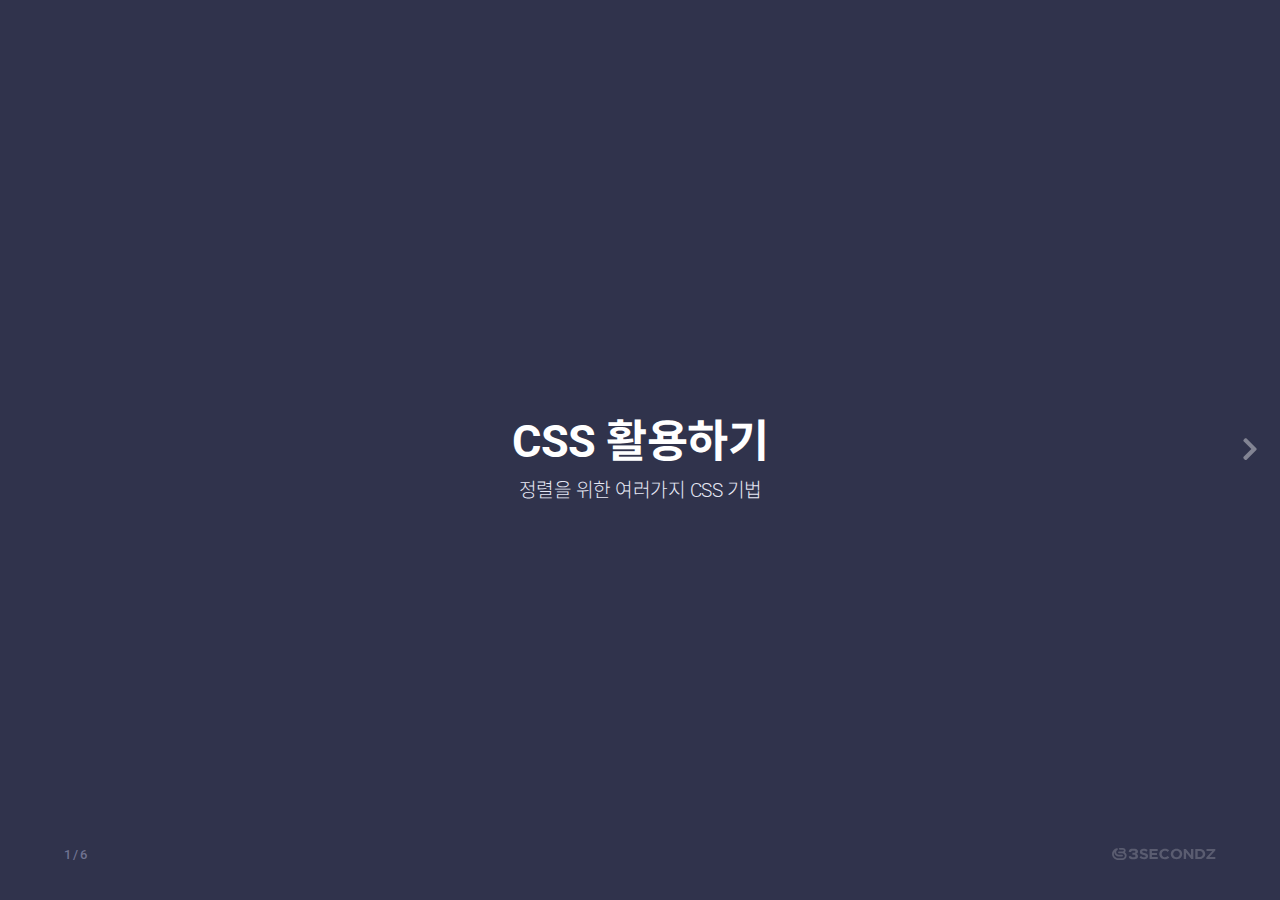
<file: index.html>
<!DOCTYPE html>
<html lang="en">
<head>
  <meta charset="UTF-8">
  <meta http-equiv="X-UA-Compatible" content="IE=edge">
  <meta name="viewport" content="width=device-width, initial-scale=1.0">
  <title>Document</title>
  <script>
    location.href='./css_layout/index.html';
  </script>
</head>
<body>
  
</body>
</html>
</file>
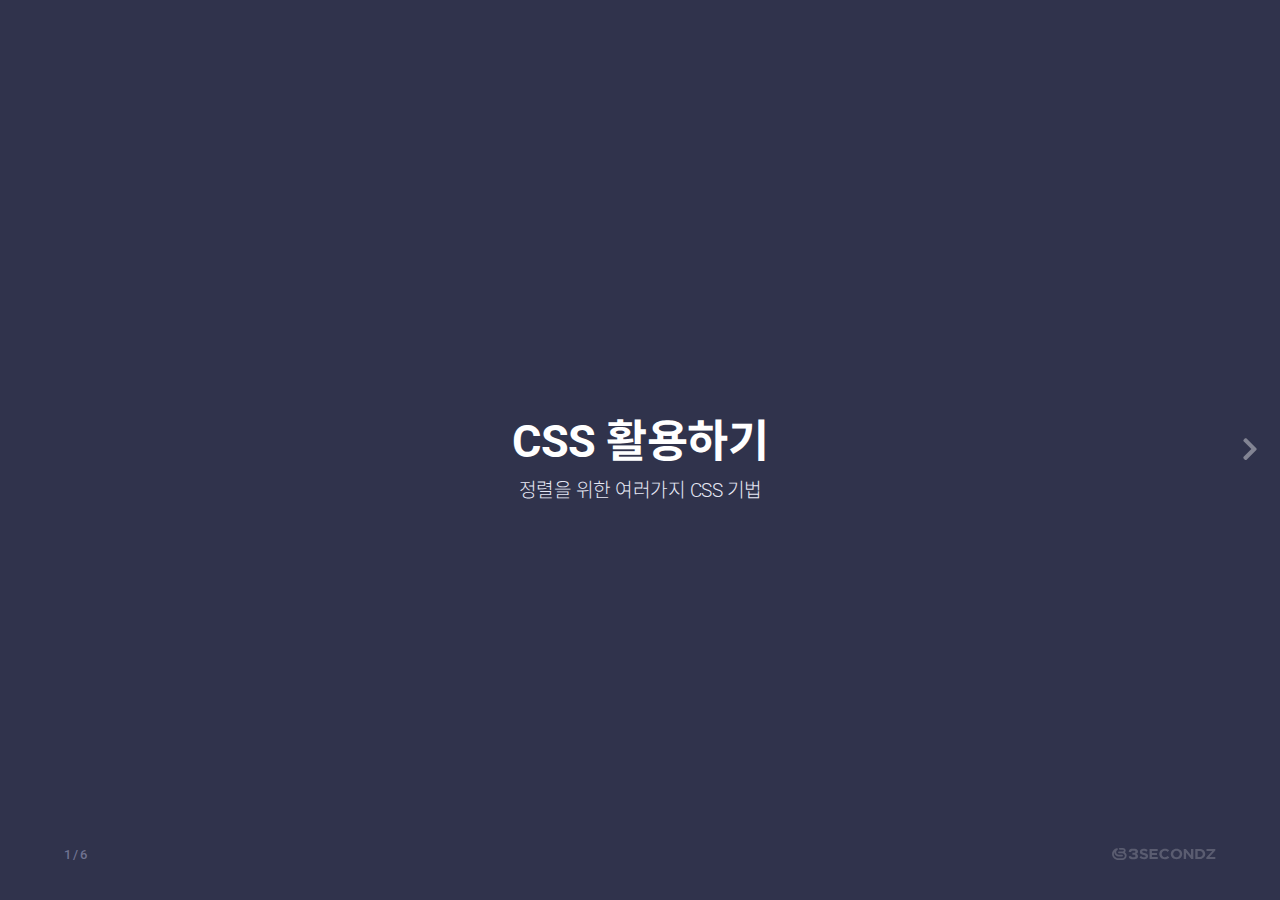
<file: css_layout/index.html>
<!DOCTYPE html>
<html lang="ko">
<head>
  <meta name="viewport" content="width=device-width, initial-scale=1, maximum-scale=1.0, minimum-scale=1.0, user-scalable=no, shrink-to-fit=no">
  <meta http-equiv="X-UA-Compatible" content="IE=edge">
  <meta name="format-detection" content="telephone=no">
  <meta charset="utf-8">
  <!-- 검색으로 표시되지 않도록 하는 장치 -->
  <meta name="robots" content="noindex, nofollow">
  <meta name="Googlebot" content="noindex, nofollow">
  <meta name="Naverbot" content="noindex, nofollow">
  <meta name="Daumoa" content="noindex, nofollow">
  <!-- 이 아래로는 캐시 저장 방지 -->
  <meta http-equiv="Expires" content="-1">
  <meta http-equiv="Pragma" content="no-cache">
  <meta http-equiv="Cache-Control" content="No-Cache">

  <title>CSS 레이아웃 배치</title>

  <link rel="stylesheet" href="./css/all.min.css">
  <link rel="preconnect" href="https://fonts.googleapis.com">
  <link rel="preconnect" href="https://fonts.gstatic.com" crossorigin>
  <link href="https://fonts.googleapis.com/css2?family=Roboto:wght@100;300;400;500;700&display=swap" rel="stylesheet">
  <link rel="stylesheet" href="./css/notosans_compressed.css">
  <link rel="stylesheet" href="./css/reset.css">
  <link rel="stylesheet" href="./css/layout-presentation.min.css">

  <script src="./js/jquery-3.6.0.min.js"></script>
  <script src="./js/crossbrowsing.js"></script>
  <script src="./js/prefixfree.min.js"></script>
</head>
<body>
  <div class="page-container" page-no="0">
    <header id="header" class="page-header">
      <div class="split-side header-left">
        <h2>CSS 레이아웃의 배치</h2>
      </div>
      <div class="split-side header-right">
        <button class="view-example-btn">
          <span><i class="fas fa-th"></i></span>
        </button>
      </div>
    </header>
    <main id="contents" class="page-contents">
      <section class="mc" page-no="" example="no">
        <div class="slide-wrap">
          <div class="slide-intro">
            <h1>CSS 활용하기</h1>
            <p>정렬을 위한 여러가지 CSS 기법</p>
          </div>
        </div>
      </section>
      <section class="mc" page-no="" example="yes">
        <div class="slide-wrap">
          <header class="slide-title">
            <h3>박스 모델</h3>
          </header>
          <div class="slide-contents" desc-index="0">
            <ol class="desc-list index-list">
              <li desc-index="0">1. 박스 모델</li>
              <li desc-index="1">2. 디자인에서 영역 나누기</li>
              <li desc-index="2">3. 정렬영역 나누기 규칙</li>
            </ol>
            <div class="desc-contents">
              <ul class="desc-list description-list" desc-index="0">
                <li>마크업 구성요소들은 박스 형태로 정의</li>
                <li>각 요소들의 박스형태를 어떻게 배치하느냐?</li>
                <li>박스는 좌에서 우로, 위에서 아래로 정렬</li>
                <li>박스는 margin영역, padding영역, border영역, contents영역으로 구성</li>
                <li>박스의 크기에 대한 기준을 "contents 영역"으로 할 것인지, "border 영역"으로 할 것인지에 따라 css 구성법이 달라짐</li>
                <li>브라우저 기본값은 "contents 영역"이지만, 보통은 "border 영역"을 기준으로 변경하여 작업을 진행함</li>
              </ul>
              <ul class="desc-list description-list" desc-index="1">
                <li class="desc-img">
                  <figure>
                    <img src="./img/box-img.png" alt="">
                  </figure>
                </li>
              </ul>
              <ul class="desc-list description-list" desc-index="2">
                <li>위아래 박스가 그리드를 침범하지 않는 선에서 좌우 정렬이 가능한 경우, 하나의 row로 묶어서 정렬</li>
                <li>좌우 박스가 그리드를 침범하지 않는 선에서 위아래 정렬이 가능한 경우, 하나의 column으로 묶어서 정렬</li>
                <li>복합적인 경우, 가장 적게 묶이는 방향으로 영역 나누기 지정</li>
              </ul>
            </div>
          </div>
        </div>
        <div class="slide-example">
          <div class="option-panel">
            <dl class="option-items" data-option="boxSizing">
              <dt class="option-name">box-sizing:</dt>
              <dd class="option-select-list">
                <label for="option_borderBox" class="option-label">
                  <input id="option_borderBox" class="option-check" name="option_boxSizing" data-target="example-box" data-key="box-sizing" value="border-box" type="radio" checked>
                  <span>border-box</span>
                </label>
                <label for="option_contentBox" class="option-label">
                  <input id="option_contentBox" class="option-check" name="option_boxSizing" data-target="example-box" data-key="box-sizing" value="content-box" type="radio">
                  <span>content-box</span>
                </label>
              </dd>
            </dl>
          </div>
          <div class="example-view">
            <div class="example-container" data-option="boxSizing">
              <div class="example-box box-sizing-box">
                <span>box</span>
              </div>
            </div>
          </div>
          <div class="example-desc">
            <ul>
              <li>Box Width: <span id="boxSizing_width">300</span></li>
              <li>Box Height: <span id="boxSizing_height">150</span></li>
            </ul>
            <ul class="color-desc">
              <li class="margin">margin</li>
              <li class="padding">padding</li>
              <li class="border">border</li>
              <li class="contents-area">contents area</li>
            </ul>
          </div>
        </div>
      </section>
      <section class="mc" page-no="" example="no">
        <div class="slide-wrap">
          <header class="slide-title">
            <h3>요소 선택하기</h3>
          </header>
          <div class="slide-contents" desc-index="0">
            <ol class="desc-list index-list">
              <li desc-index="0">1. 셀렉터</li>
              <li desc-index="1">2. 우선순위</li>
              <li desc-index="2">3. 가상 셀렉터</li>
            </ol>
            <div class="desc-contents">
              <ul class="desc-list description-list" desc-index="0">
                <li>셀렉터</li>
                <ul class="inner-list">
                  <li>CSS 적용을 위한 대상 지정</li>
                  <li>tag, id, class, *, 가상 셀렉터, 태그속성, 선택자 조합 등</li>
                  <li>각 셀렉터들을 조합하여 우선순위 등을 조정할 수 있음</li>
                </ul>
              </ul>
              <ul class="desc-list description-list" desc-index="1">
                <li>기본 우선순위</li>
                <ol class="inner-list order-list">
                  <li>!important</li>
                  <li>인라인 스타일 (html 구조 내 태그에 직접 style 속성으로 부여한 css)</li>
                  <li>id (#selector)</li>
                  <li>class (.selector)</li>
                  <li>tag (div)</li>
                  <li>*</li>
                </ol>
              </ul>
              <ul class="desc-list description-list" desc-index="2">
                <li>가상 셀렉터는 가상 클래스(인터랙션, 구조 등)와 가상 엘리먼트로 나뉨</li>
                <li>가상 셀렉터 (자주 사용하는 것만 나열)</li>
                <ul class="inner-list">
                  <li>가상 클래스(인터랙션) - <span class="example-hover">:hover</span>, <span class="example-active">:active</span>, <span class="example-focus" tabindex="-1">:focus</span>, <span class="example-checked">:checked</span>, <span class="example-selection">:selection</span></li>
                  <li>가상 클래스(구조) - nth-child(n), :first-child, :last-child</li>
                  <li>가상 엘리먼트 - :before, :after</li>
                </ul>
              </ul>
            </div>
          </div>
        </div>
      </section>
      <section class="mc" page-no="" example="yes">
        <div class="slide-wrap">
          <header class="slide-title">
            <h3>display</h3>
          </header>
          <div class="slide-contents" desc-index="0">
            <ol class="desc-list index-list">
              <li desc-index="0">1. display 개요</li>
              <li desc-index="1">2. block</li>
              <li desc-index="2">3. inline</li>
              <li desc-index="3">4. inline-block</li>
            </ol>
            <div class="desc-contents">
              <ul class="desc-list description-list" desc-index="0">
                <li>마크업의 구성요소는 display 속성을 통해 배치되는 특성을 지정할 수 있음</li>
                <li>display의 대표적인 속성</li>
                <ul class="inner-list">
                  <li>block / inline / flex / grid / table / none</li>
                </ul>
              </ul>
              <ul class="desc-list description-list" desc-index="1">
                <li>영역, 제목, 문단, 목록 등 컨텐츠를 묶는 요소 등에 기본 값으로 지정되어있음</li>
                <li>부모 요소의 영역 시작부터 끝까지 차지하는 특성을 지님</li>
                <li>상하 배치에 활용</li>
                <li>width, height 적용 O</li>
                <li>margin, padding 적용 O</li>
              </ul>
              <ul class="desc-list description-list" desc-index="2">
                <li>텍스트, 이미지, 링크 등 컨텐츠 구성 요소 등에 기본 값으로 지정되어있음</li>
                <li>요소 하나하나가 글자처럼 취급되는 특성을 지님</li>
                <li>좌우 배치에 활용</li>
                <li>width, height 적용 X</li>
                <li>margin, padding 부분 적용 (좌우 방향에 대해서만 적용됨)</li>
                <li>글자 정렬을 위한 CSS 속성 적용 O (수평, 수직 정렬 등)</li>
                <li>부모 영역에 나열될 때, 영역보다 많은 것이 나열되는 경우 줄바꿈처럼 적용됨</li>
                <li>인라인 요소 간의 고유한 간격이 적용됨</li>
              </ul>
              <ul class="desc-list description-list" desc-index="3">
                <li>inline의 특성 기반에, block의 특성이 가미된 형태</li>
                <li>block 특성에서 다음이 적용됨</li>
                <ul class="inner-list">
                  <li>width, height 지정 가능</li>
                  <li>margin, padding의 상하 지정까지 모두 가능</li>
                </ul>
              </ul>
            </div>
          </div>
        </div>
        <div class="slide-example">
          <div class="option-panel">
            <dl class="option-items" data-option="display">
              <dt class="option-name">display:</dt>
              <dd class="option-select-list">
                <label for="option_block" class="option-label">
                  <input id="option_block" class="option-check" name="option_display" data-target="example-box" data-key="display" value="block"  type="radio" checked>
                  <span>block</span>
                </label>
                <label for="option_inline" class="option-label">
                  <input id="option_inline" class="option-check" name="option_display" data-target="example-box" data-key="display" value="inline" type="radio">
                  <span>inline</span>
                </label>
                <label for="option_inlineblock" class="option-label">
                  <input id="option_inlineblock" class="option-check" name="option_display" data-target="example-box" data-key="display" value="inline-block" type="radio">
                  <span>inline-block</span>
                </label>
              </dd>
            </dl>
            <dl class="option-items inline-items" data-option="width">
              <dt class="option-name">width:</dt>
              <dd class="option-select-list">
                <label for="option_displayWidth" class="option-label">
                  <input id="option_displayWidth" class="option-input" name="option_width" data-target="example-box" data-key="width" value="auto" type="text">
                </label>
              </dd>
            </dl>
            <dl class="option-items inline-items" data-option="height">
              <dt class="option-name">height:</dt>
              <dd class="option-select-list">
                <label for="option_displayHeight" class="option-label">
                  <input id="option_displayHeight" class="option-input" name="option_height" data-target="example-box" data-key="height" value="auto" type="text">
                </label>
              </dd>
            </dl>
            <dl class="option-items inline-items" data-option="margin">
              <dt class="option-name">margin:</dt>
              <dd class="option-select-list">
                <label for="option_displayMargin" class="option-label">
                  <input id="option_displayMargin" class="option-input" name="option_margin" data-target="example-box" data-key="margin" value="0" type="text">
                </label>
              </dd>
            </dl>
            <dl class="option-items inline-items" data-option="padding">
              <dt class="option-name">padding:</dt>
              <dd class="option-select-list">
                <label for="option_displayPadding" class="option-label">
                  <input id="option_displayPadding" class="option-input" name="option_padding" data-target="example-box" data-key="padding" value="0" type="text">
                </label>
              </dd>
            </dl>
            <dl class="option-items inline-items" data-option="lineHeight">
              <dt class="option-name">line-height:</dt>
              <dd class="option-select-list">
                <label for="option_displayLineHeight" class="option-label">
                  <input id="option_displayLineHeight" class="option-input" name="option_lineHeight" data-target="example-container" data-key="line-height" value="16px" type="text">
                </label>
              </dd>
            </dl>
            <dl class="option-items" data-option="textAlign">
              <dt class="option-name">text-align:</dt>
              <dd class="option-select-list">
                <label for="option_textAlignLeft" class="option-label">
                  <input id="option_textAlignLeft" class="option-check" name="option_textAlign" data-target="example-container" data-key="text-align" value="left"  type="radio" checked>
                  <span>left</span>
                </label>
                <label for="option_textAlignCenter" class="option-label">
                  <input id="option_textAlignCenter" class="option-check" name="option_textAlign" data-target="example-container" data-key="text-align" value="center"  type="radio">
                  <span>center</span>
                </label>
                <label for="option_textAlignRight" class="option-label">
                  <input id="option_textAlignRight" class="option-check" name="option_textAlign" data-target="example-container" data-key="text-align" value="right"  type="radio">
                  <span>right</span>
                </label>
              </dd>
            </dl>
          </div>
          <div class="example-view">
            <div class="example-container" data-option="display">
              <div class="example-box display-box">1</div>
              <div class="example-box display-box">2</div>
              <div class="example-box display-box">3</div>
              <div class="example-box display-box">4</div>
              <div class="example-box display-box">5</div>
            </div>
          </div>
        </div>
      </section>
      <section class="mc" page-no="" example="yes">
        <div class="slide-wrap">
          <header class="slide-title">
            <h3>flexbox</h3>
          </header>
          <div class="slide-contents" desc-index="0">
            <ol class="desc-list index-list">
              <li desc-index="0">1. flexbox</li>
              <li desc-index="1">2. flexbox의 기본 규칙</li>
              <li desc-index="2">3. 기본으로 설정된 속성</li>
              <li desc-index="3">4. flexbox conatiner의 속성들</li>
              <li desc-index="3">4. flexbox item의 속성들</li>
            </ol>
            <div class="desc-contents">
              <ul class="desc-list description-list" desc-index="0">
                <li>레이아웃을 더욱 효과적으로 배치하기 위해 고안된 새로운 CSS 레이아웃 모듈</li>
                <li>좌우 정렬, 가운데 정렬, 너비의 비율 분할 등의 레이아웃 구성을, 기존의 복잡한 방식보다 간단하게 구현할 수 있음</li>
                <ul class="inner-list">
                  <li>좌우 정렬을 위해, 기존에는 inline-block, float 등을 활용</li>
                  <li>상하 정렬을 위해, line-height, vertical-align 등을 활용</li>
                  <li>가운데 정렬을 위해, text-align, position, transform:translate, table-cell 등을 활용</li>
                </ul>
              </ul>
              <ul class="desc-list description-list" desc-index="1">
                <li class="desc-img">
                  <figure>
                    <img src="./img/flex-axis-img.png" alt="">
                  </figure>
                </li>
                <li>flexbox는 "플렉스 컨테이너"와 "플렉스 아이템"으로 구성</li>
                <li>flexbox는 "기준축"과 "교차축"에 대한 정렬이 가능</li>
                <li>설정된 정렬 기준축에 따라 선언 속성을 다르게 함</li>
              </ul>
              <ul class="desc-list description-list" desc-index="2">
                <li>display:flex;로 선언하는 경우, 기본값은 다음과 같다.</li>
                <li>정렬 기준축 : 좌우 정렬</li>
                <ul class="inner-list">
                  <li>flex-direction: row;</li>
                </ul>
                <li>기준축 정렬 : 시작점(좌측상단)에서 시작</li>
                <ul class="inner-list">
                  <li>justify-content: flex-start;</li>
                </ul>
                <li>교차축 정렬 : 영역 채우기</li>
                <ul class="inner-list">
                  <li>align-items: stretch;</li>
                </ul>
              </ul>
              <ul class="desc-list description-list" desc-index="3">
                <li>flex-direction(정렬 기준축)</li>
                <ul class="inner-list">
                  <li>row, column, row-reverse, column-reverse</li>
                </ul>
                <li>justify-content(기준축 정렬)</li>
                <ul class="inner-list">
                  <li>flex-start, center, flex-end, space-around, space-between, space-evenly</li>
                </ul>
                <li>align-items(교차축 정렬)</li>
                <ul class="inner-list">
                  <li>stretch, flex-start, center, flex-end, baseline</li>
                </ul>
                <li>flex-wrap(줄바꿈 처리)</li>
                <ul class="inner-list">
                  <li>nowrap, wrap, wrap-reverse</li>
                </ul>
              </ul>
              <ul class="desc-list description-list" desc-index="4">
                <li>공사중...</li>
              </ul>
            </div>
          </div>
        </div>
        <div class="slide-example">
          <div class="option-panel">
            <dl class="option-items inline-items" data-option="flex">
              <dt class="option-name">display:</dt>
              <dd class="option-select-list">
                <label for="option_flex" class="option-label">
                  <input id="option_flex" class="option-check" name="option_flex" data-target="example-container" data-key="display" value="flex"  type="radio" checked>
                  <span>flex</span>
                </label>
                <label for="option_inlineFlex" class="option-label">
                  <input id="option_inlineFlex" class="option-check" name="option_flex" data-target="example-container" data-key="display" value="inline-flex" type="radio">
                  <span>inline-flex</span>
                </label>
              </dd>
            </dl>
            <dl class="option-items inline-items ml" data-option="flexDirection">
              <dt class="option-name">flex-direction:</dt>
              <dd class="option-select-list">
                <label for="option_flexDirectionRow" class="option-label">
                  <input id="option_flexDirectionRow" class="option-check" name="option_flexDirection" data-target="example-container" data-key="flex-direction" value="row"  type="radio" checked>
                  <span>row</span>
                </label>
                <label for="option_flexDirectionCol" class="option-label">
                  <input id="option_flexDirectionCol" class="option-check" name="option_flexDirection" data-target="example-container" data-key="flex-direction" value="column"  type="radio">
                  <span>column</span>
                </label>
                <label for="option_flexDirectionRowRev" class="option-label">
                  <input id="option_flexDirectionRowRev" class="option-check" name="option_flexDirection" data-target="example-container" data-key="flex-direction" value="row-reverse"  type="radio">
                  <span>row-reverse</span>
                </label>
                <label for="option_flexDirectionColRev" class="option-label">
                  <input id="option_flexDirectionColRev" class="option-check" name="option_flexDirection" data-target="example-container" data-key="flex-direction" value="column-reverse"  type="radio">
                  <span>column-reverse</span>
                </label>
              </dd>
            </dl>
            <!-- <dl class="option-items inline-items ml" data-option="flexWrap">
              <dt class="option-name">flex-wrap:</dt>
              <dd class="option-select-list">
                <label for="option_flexWrap" class="option-label">
                  <input id="option_flexWrap" class="option-check" name="option_flexWrap" data-key="flex-wrap" value="nowrap" data-target="example-container" type="radio" checked>
                  <span>nowrap</span>
                </label>
                <label for="option_flexWrap" class="option-label">
                  <input id="option_flexWrap" class="option-check" name="option_flexWrap" data-key="flex-wrap" value="wrap" data-target="example-container" type="radio">
                  <span>wrap</span>
                </label>
                <label for="option_flexWrapReverse" class="option-label">
                  <input id="option_flexWrapReverse" class="option-check" name="option_flexWrap" data-key="flex-wrap" value="wrap-reverse" data-target="example-container" type="radio">
                  <span>wrap-reverse</span>
                </label>
              </dd> -->
            </dl>
            <dl class="option-items" data-option="justifyContent">
              <dt class="option-name">justify-content:</dt>
              <dd class="option-select-list">
                <label for="option_justifyContentStart" class="option-label">
                  <input id="option_justifyContentStart" class="option-check" name="option_justifyContent" data-target="example-container" data-key="justify-content" value="flex-start"  type="radio" checked>
                  <span>flex-start</span>
                </label>
                <label for="option_justifyContentCenter" class="option-label">
                  <input id="option_justifyContentCenter" class="option-check" name="option_justifyContent" data-target="example-container" data-key="justify-content" value="center"  type="radio">
                  <span>center</span>
                </label>
                <label for="option_justifyContentEnd" class="option-label">
                  <input id="option_justifyContentEnd" class="option-check" name="option_justifyContent" data-target="example-container" data-key="justify-content" value="flex-end"  type="radio">
                  <span>flex-end</span>
                </label>
                <label for="option_justifyContentSP" class="option-label">
                  <input id="option_justifyContentSP" class="option-check" name="option_justifyContent" data-target="example-container" data-key="justify-content" value="space-between"  type="radio">
                  <span>space-between</span>
                </label>
                <label for="option_justifyContentSA" class="option-label">
                  <input id="option_justifyContentSA" class="option-check" name="option_justifyContent" data-target="example-container" data-key="justify-content" value="space-around"  type="radio">
                  <span>space-around</span>
                </label>
                <label for="option_justifyContentSE" class="option-label">
                  <input id="option_justifyContentSE" class="option-check" name="option_justifyContent" data-target="example-container" data-key="justify-content" value="space-evenly"  type="radio">
                  <span>space-evenly</span>
                </label>
              </dd>
            </dl>
            <dl class="option-items" data-option="alignItems">
              <dt class="option-name">align-items:</dt>
              <dd class="option-select-list">
                <label for="option_alignItemsStretch" class="option-label">
                  <input id="option_alignItemsStretch" class="option-check" name="option_alignItems" data-target="example-container" data-key="align-items" value="stretch"  type="radio" checked>
                  <span>stretch</span>
                </label>
                <label for="option_alignItemsStart" class="option-label">
                  <input id="option_alignItemsStart" class="option-check" name="option_alignItems" data-key="align-items" data-target="example-container" value="flex-start"  type="radio">
                  <span>flex-start</span>
                </label>
                <label for="option_alignItemsCenter" class="option-label">
                  <input id="option_alignItemsCenter" class="option-check" name="option_alignItems" data-target="example-container" data-key="align-items" value="center"  type="radio">
                  <span>center</span>
                </label>
                <label for="option_alignItemsEnd" class="option-label">
                  <input id="option_alignItemsEnd" class="option-check" name="option_alignItems" data-key="align-items" data-target="example-container" value="flex-end"  type="radio">
                  <span>flex-end</span>
                </label>
                <label for="option_alignItemsBaseline" class="option-label">
                  <input id="option_alignItemsBaseline" class="option-check" name="option_alignItems" data-target="example-container" data-key="align-items" value="baseline"  type="radio">
                  <span>baseline</span>
                </label>
              </dd>
            </dl>
          </div>
          <div class="example-view">
            <div class="example-container" data-option="flex">
              <div class="example-box flex-box">111111111111</div>
              <div class="example-box flex-box">222</div>
              <div class="example-box flex-box">3</div>
              <div class="example-box flex-box">444444</div>
              <div class="example-box flex-box">5</div>
            </div>
          </div>
        </div>
      </section>
      <section class="mc" page-no="" example="no">
        <div class="slide-wrap">
          <header class="slide-title">
            <h3>reset.css</h3>
          </header>
          <div class="slide-contents" desc-index="0">
            <ol class="desc-list index-list">
              <li desc-index="0">1. 왜 reset하는가?</li>
              <li desc-index="1">2. 초창기의 reset 작성</li>
              <li desc-index="2">3. reset의 표준화</li>
              <li desc-index="3">4. reset의 적용범위에 대한 고찰</li>
              <li desc-index="4">5. 레퍼런스</li>
            </ol>
            <div class="desc-contents">
              <ul class="desc-list description-list" desc-index="0">
                <li>웹 화면은 문서를 공유하기 위해 탄생</li>
                <li>한글, 워드와 같이 문서 서식이 필요했고, CSS가 없었던 시절에는 HTML 태그 고유의 기본 서식이 적용</li>
                <li>CSS 탄생 후에는, 기존의 태그 고유 서식이 각 태그의 기본 CSS 성분이 되고,  이를 User-Agent StyleSheet라고 함</li>
                <li>웹 표준성이 대두되기 전에는, 각 브라우저가 서로 다른 서식을 가짐 (특히 IE)</li>
                <li>어느 환경에서 접속해도, 의도한 사용자 경험을 제공하기 위해(웹 호환성, cross browsing), 각 브라우저의 기본 설정을 초기화 하는 것이 reset.css의 역할</li>
              </ul>
              <ul class="desc-list description-list" desc-index="1">
                <li>브라우저 기본서식을 초기화하는 것에 대한 고민</li>
                <li>하드리셋</li>
                <ul class="inner-list">
                  <li>* {margin:0; padding:0; box-sizing:border-box; ... }</li>
                  <li>일괄적인 reset이 가능하지만, * (Universal Selector)를 사용하는 경우 성능 이슈 발생</li>
                </ul>
                <li>에릭마이어 reset.css</li>
                <ul class="inner-list">
                  <li>reset.css 중 가장 오래되고 유명한 코드 (2011년이 가장 최신)</li>
                  <li>시간이 지나며 사용되지 않은 태그 다수 포함됨</li>
                  <li>reset을 위한 코드의 부피도 거대화되는 단점 발생</li>
                  <li><a href="https://meyerweb.com/eric/tools/css/reset/index.html" target="_blank">레퍼런스</a></li>
                </ul>
              </ul>
              <ul class="desc-list description-list" desc-index="2">
                <li>reset.css에 대한 표준화 시도</li>
                <ul class="inner-list">
                  <li>각 브라우저 고유 기본 css인 User-Agent StyleSheet에도 표준이 생겼으나, 여전히 브라우저 간 동일한 서식은 아니었음</li>
                  <li>normalize.css의 탄생</li>
                </ul>
                <li>Normalize.css</li>
                <ul class="inner-list">
                  <li>기존 에릭마이어 스타일의 reset은, 모든 태그를 comma로 연결한 거대한 덩어리의 코드 <a href="https://3secondz.com/" target="_blank">(예시)</a></li>
                  <li>기존의 모든 태그를 한번에 선언하는 것이 아닌, 각 태그 또는 밀접한 관련이 있는 태그끼리 묶어 reset css 코드를 작성</li>
                </ul>
                <li>Opinionated Normalize</li>
                <ul class="inner-list">
                  <li>normalize.css 기반 위에, 더 나은 default 스타일을 추가</li>
                </ul>
              </ul>
              <ul class="desc-list description-list" desc-index="3">
                <li>reset은 각 퍼블리셔마다 다르고, 기업마다 자사 홈페이지에 활용하는 것이 모두 다름</li>
                <li>최소한의 reset만 하는 경우도 있음</li>
                <ul class="inner-list">
                  <li>각 태그의 여백, 간격, 테두리 등 정도만 0으로 초기화</li>
                </ul>
                <li>개인적인 연구 - 카테고리화하여 컴팩트함을 유지하기 위한 방향으로 진행</li>
                <ul class="inner-list">
                  <li>동일한 태그끼리 묶어서 초기화</li>
                  <li>시멘틱 태그 초기화</li>
                  <li>가상 클래스에 대한 초기화</li>
                  <li>입력폼, 인터랙션 관련 태그 초기화</li>
                  <li>반응형에 대한 기본 세팅</li>
                </ul>
              </ul>
              <ul class="desc-list description-list" desc-index="4">
                <li><a href="https://velog.io/@teo/2022-CSS-Reset-%EB%8B%A4%EC%8B%9C-%EC%8D%A8%EB%B3%B4%EA%B8%B0" target="_blank">2022 CSS Reset 다시 써보기! - teo.log</a></li>
              </ul>
            </div>
          </div>
        </div>
      </section>
      <button class="slide-btn" slide-btn-type="prev">
        <span><i class="fas fa-chevron-left"></i></span>
      </button>
      <button class="slide-btn" slide-btn-type="next">
        <span><i class="fas fa-chevron-right"></i></span>
      </button>
    </main>
    <footer id="footer" class="page-footer">
        <div class="split-side footer-left">
            <div class="page-status">1 / 1</div>
        </div>
        <div class="split-side footer-right">
            <div class="logo"><img src="./img/3secondz_logo_new_white.svg" alt="3secondz"></div>
        </div>
    </footer>
  </div>
  
  <script defer src="./js/option.js"></script>
</body>
</html>
</file>
<file: css_layout/css/notosans_compressed.css>
@charset "UTF-8";

/*google-noto sans font - subset diet ver - 5ea*/

@font-face {
    font-family: 'Noto Sans KR';
    font-style: normal;
    font-weight: 100;
    src: local('Noto Sans Thin'), local('Noto Sans Thin'), local('Noto Sans Thin');
    src: url(../fonts/NotoSans-Thin.woff2) format('woff2'),
         url(../fonts/NotoSans-Thin.woff) format('woff');
}

@font-face {
    font-family: 'Noto Sans KR';
    font-style: normal;
    font-weight: 300;
    src: local('Noto Sans Light'), local('Noto Sans Light'), local('Noto Sans Light');
    src: url(../fonts/NotoSans-Light.woff2) format('woff2'),
         url(../fonts/NotoSans-Light.woff) format('woff');
}

@font-face {
    font-family: 'Noto Sans KR';
    font-style: normal;
    font-weight: 400;
    src: local('Noto Sans Regular'), local('Noto Sans Regular'), local('Noto Sans Regular');
    src: url(../fonts/NotoSans-Regular.woff2) format('woff2'),
         url(../fonts/NotoSans-Regular.woff) format('woff');
}

@font-face {
    font-family: 'Noto Sans KR';
    font-style: normal;
    font-weight: 500;
    src: local('Noto Sans Medium'), local('Noto Sans Medium'), local('Noto Sans Medium');
    src: url(../fonts/NotoSans-Medium.woff2) format('woff2'),
         url(../fonts/NotoSans-Medium.woff) format('woff');
}

@font-face {
    font-family: 'Noto Sans KR';
    font-style: normal;
    font-weight: 700;
    src: local('Noto Sans bold'), local('Noto Sans bold'), local('Noto Sans bold');
    src: url(../fonts/NotoSans-Bold.woff2) format('woff2'),
         url(../fonts/NotoSans-Bold.woff) format('woff');
}


@font-face {
    font-family: 'Noto Sans KR';
    font-style: normal;
    font-weight: 900;
    src: local('Noto Sans black'), local('Noto Sans black'), local('Noto Sans black');
    src: url(../fonts/NotoSans-Black.woff2) format('woff2'),
  	     url(../fonts/NotoSans-Black.woff) format('woff');
}
</file>
<file: css_layout/css/layout-presentation.min.css>
*{color:#e7e9f6;font-family:'Roboto', 'Noto Sans KR', sans-serif;word-break:keep-all}html,body{width:100%;height:100%;background:#30334C}html{font-size:19.2px}html[mobile=on]{font-size:1.4vw}@media only screen and (max-width: 1400px){html{font-size:1.2vw}}h1,h2,h3,h4,h5,h6{color:white}a{color:#8693ff;text-decoration:underline}.page-container{width:100%;height:100%;padding:2.5rem 4.16667rem;display:flex;flex-direction:column;position:relative}.split-side{display:flex;align-items:center}.page-header,.page-footer{width:100%;display:flex;justify-content:space-between}.page-header .logo,.page-footer .logo{height:.83333rem;font-size:0}.page-header .logo img,.page-footer .logo img{width:100%;height:100%;object-fit:contain;opacity:0.2}.page-header{margin-bottom:2.08333rem}.page-header .header-left h2{font-size:1.66667rem;color:white;font-weight:500}.page-header .view-example-btn{width:2.5rem;height:2.5rem;font-size:0;transition:color 0.3s}.page-header .view-example-btn span i{font-size:1.25rem;color:white;opacity:0.4;transition:color 0.3s, opacity 0.3s}.page-header .view-example-btn:active span i{opacity:1}.page-header .view-example-btn.on span i{opacity:1;color:#00ff96}.page-header .view-example-btn.on:active span i{opacity:0.4;color:white}.page-footer{margin-top:2.08333rem;width:100%}.page-footer .page-status{font-size:.83333rem;color:#6f7290;font-weight:500}.page-contents{width:100%;flex:1;position:relative}.slide-btn{position:fixed;top:50%;width:4.16667rem;height:4.16667rem;padding:.52083rem;transform:translateY(-50%);font-size:0}.slide-btn span{width:100%;height:100%;border-radius:50%;background:transparent;transition:background-color 0.3s;display:flex;align-items:center;justify-content:center}.slide-btn span i{font-size:1.66667rem;color:white;opacity:0.4;transition:opacity 0.3s}.slide-btn:active span{background:rgba(255,255,255,0.05)}.slide-btn:active span i{opacity:1}.slide-btn[slide-btn-type=prev]{left:0}.slide-btn[slide-btn-type=next]{right:0}.slide-btn[slide-btn-type=next] span i{transform:translateX(.10417rem)}.slide-btn.off{display:none}.mc{display:flex;width:100%;height:100%;position:absolute;z-index:-1000;opacity:0}.mc .slide-wrap{width:100%;display:flex;flex-direction:column}.mc .slide-wrap .slide-intro{width:100%;height:100%;display:flex;align-items:center;flex-direction:column;justify-content:center}.mc .slide-wrap .slide-intro h1{margin-bottom:.83333rem;font-size:2.91667rem;color:white;line-height:2.91667rem;font-weight:700}.mc .slide-wrap .slide-intro p{padding:0 .10417rem;font-size:1.25rem;line-height:1.66667rem}.mc .slide-wrap .slide-title{width:100%;margin-bottom:.83333rem;displaY:flex;align-items:center}.mc .slide-wrap .slide-title h3{font-size:1.25rem;line-height:1.25rem;color:white;font-weight:500;font-family:'Noto Sans KR'}.mc .slide-wrap .slide-contents{width:100%;height:calc(100% - 2.08333rem);display:flex}.mc .slide-wrap .slide-contents .desc-list{height:100%}.mc .slide-wrap .slide-contents .desc-list>li{width:100%;margin:.83333rem 0;color:#cfd2ec}.mc .slide-wrap .slide-contents .desc-list>li.desc-img{max-height:100%;margin:0}.mc .slide-wrap .slide-contents .desc-list>li.desc-img figure{display:block;width:100%;height:100%;font-size:0}.mc .slide-wrap .slide-contents .desc-list>li.desc-img figure img{max-width:100%;max-height:100%;object-fit:contain}.mc .slide-wrap .slide-contents .desc-list .inner-list{width:100%;padding:0 .83333rem;margin-bottom:.83333rem;transform:translateY(-.41667rem)}.mc .slide-wrap .slide-contents .desc-list .inner-list>li{padding:.41667rem 0 .41667rem .83333rem;font-size:1.04167rem;color:#b2b5cb;line-height:1.45833rem;letter-spacing:0}.mc .slide-wrap .slide-contents .desc-list .inner-list>li:before{text-indent:-.83333rem;display:inline-block;content:'\2022'}.mc .slide-wrap .slide-contents .desc-list .inner-list>li span.example-hover:hover{color:#00ff96}.mc .slide-wrap .slide-contents .desc-list .inner-list>li span.example-active:active{color:#00ff96}.mc .slide-wrap .slide-contents .desc-list .inner-list>li span.example-focus:focus{color:#00ff96}.mc .slide-wrap .slide-contents .desc-list .inner-list>li span.example-selection::selection{color:#d42323;font-weight:700;background:#00ff96}.mc .slide-wrap .slide-contents .desc-list .inner-list.order-list{padding:0 .83333rem 0 1.66667rem}.mc .slide-wrap .slide-contents .desc-list .inner-list.order-list>li{display:list-item;list-style:decimal;padding:.41667rem 0}.mc .slide-wrap .slide-contents .desc-list .inner-list.order-list>li:before{display:none}.mc .slide-wrap .slide-contents .desc-list .inner-list.order-list>li::marker{color:#646889;font-weight:500}.mc .slide-wrap .slide-contents .desc-list.index-list{width:35%;margin-right:2.5rem}.mc .slide-wrap .slide-contents .desc-list.index-list>li{font-size:1.25rem;line-height:1.66667rem;color:#656885;font-weight:500;transition:all 0.3s;cursor:pointer}.mc .slide-wrap .slide-contents .desc-list.index-list>li:active{color:white}.mc .slide-wrap .slide-contents .desc-list.description-list{display:none;width:100%;height:100%;flex-direction:column}.mc .slide-wrap .slide-contents .desc-list.description-list>li{padding-left:.83333rem;font-size:1.25rem;line-height:1.66667rem;font-weight:400}.mc .slide-wrap .slide-contents .desc-list.description-list>li:before{text-indent:-.83333rem;display:inline-block;content:'-'}.mc .slide-wrap .slide-contents .desc-list.description-list>li.box-area:before,.mc .slide-wrap .slide-contents .desc-list.description-list>li.desc-img:before{content:none}.mc .slide-wrap .slide-contents .desc-contents{flex:1;height:100%}.mc .slide-wrap .slide-contents[desc-index="0"] .desc-list.index-list>li[desc-index="0"]{color:#00ff96;letter-spacing:0;cursor:not-allowed}.mc .slide-wrap .slide-contents[desc-index="0"] .desc-list.index-list>li[desc-index="0"]:active{color:#00ff96}.mc .slide-wrap .slide-contents[desc-index="0"] .desc-list.description-list[desc-index="0"]{display:flex}.mc .slide-wrap .slide-contents[desc-index="1"] .desc-list.index-list>li[desc-index="1"]{color:#00ff96;letter-spacing:0;cursor:not-allowed}.mc .slide-wrap .slide-contents[desc-index="1"] .desc-list.index-list>li[desc-index="1"]:active{color:#00ff96}.mc .slide-wrap .slide-contents[desc-index="1"] .desc-list.description-list[desc-index="1"]{display:flex}.mc .slide-wrap .slide-contents[desc-index="2"] .desc-list.index-list>li[desc-index="2"]{color:#00ff96;letter-spacing:0;cursor:not-allowed}.mc .slide-wrap .slide-contents[desc-index="2"] .desc-list.index-list>li[desc-index="2"]:active{color:#00ff96}.mc .slide-wrap .slide-contents[desc-index="2"] .desc-list.description-list[desc-index="2"]{display:flex}.mc .slide-wrap .slide-contents[desc-index="3"] .desc-list.index-list>li[desc-index="3"]{color:#00ff96;letter-spacing:0;cursor:not-allowed}.mc .slide-wrap .slide-contents[desc-index="3"] .desc-list.index-list>li[desc-index="3"]:active{color:#00ff96}.mc .slide-wrap .slide-contents[desc-index="3"] .desc-list.description-list[desc-index="3"]{display:flex}.mc .slide-wrap .slide-contents[desc-index="4"] .desc-list.index-list>li[desc-index="4"]{color:#00ff96;letter-spacing:0;cursor:not-allowed}.mc .slide-wrap .slide-contents[desc-index="4"] .desc-list.index-list>li[desc-index="4"]:active{color:#00ff96}.mc .slide-wrap .slide-contents[desc-index="4"] .desc-list.description-list[desc-index="4"]{display:flex}.mc .slide-wrap .slide-contents[desc-index="5"] .desc-list.index-list>li[desc-index="5"]{color:#00ff96;letter-spacing:0;cursor:not-allowed}.mc .slide-wrap .slide-contents[desc-index="5"] .desc-list.index-list>li[desc-index="5"]:active{color:#00ff96}.mc .slide-wrap .slide-contents[desc-index="5"] .desc-list.description-list[desc-index="5"]{display:flex}.mc .slide-wrap .slide-contents[desc-index="6"] .desc-list.index-list>li[desc-index="6"]{color:#00ff96;letter-spacing:0;cursor:not-allowed}.mc .slide-wrap .slide-contents[desc-index="6"] .desc-list.index-list>li[desc-index="6"]:active{color:#00ff96}.mc .slide-wrap .slide-contents[desc-index="6"] .desc-list.description-list[desc-index="6"]{display:flex}.mc .slide-wrap .slide-contents[desc-index="7"] .desc-list.index-list>li[desc-index="7"]{color:#00ff96;letter-spacing:0;cursor:not-allowed}.mc .slide-wrap .slide-contents[desc-index="7"] .desc-list.index-list>li[desc-index="7"]:active{color:#00ff96}.mc .slide-wrap .slide-contents[desc-index="7"] .desc-list.description-list[desc-index="7"]{display:flex}.mc .slide-wrap .slide-contents[desc-index="8"] .desc-list.index-list>li[desc-index="8"]{color:#00ff96;letter-spacing:0;cursor:not-allowed}.mc .slide-wrap .slide-contents[desc-index="8"] .desc-list.index-list>li[desc-index="8"]:active{color:#00ff96}.mc .slide-wrap .slide-contents[desc-index="8"] .desc-list.description-list[desc-index="8"]{display:flex}.mc .slide-wrap .slide-contents[desc-index="9"] .desc-list.index-list>li[desc-index="9"]{color:#00ff96;letter-spacing:0;cursor:not-allowed}.mc .slide-wrap .slide-contents[desc-index="9"] .desc-list.index-list>li[desc-index="9"]:active{color:#00ff96}.mc .slide-wrap .slide-contents[desc-index="9"] .desc-list.description-list[desc-index="9"]{display:flex}.mc .slide-example{display:none;width:100%;height:100%;background:#30334C;position:absolute;top:0;left:0;z-index:1000;flex-direction:column}.mc .slide-example .option-panel{width:100%;margin-bottom:.83333rem;padding:.83333rem 1.25rem;border-radius:.41667rem;background:#656885;display:flex;flex-wrap:wrap}.mc .slide-example .option-panel .option-items{width:100%;padding:.20833rem 0;display:flex;align-items:center}.mc .slide-example .option-panel .option-items.inline-items{width:auto;display:inline-flex}.mc .slide-example .option-panel .option-items.ml{margin-left:1.25rem}.mc .slide-example .option-panel .option-items .option-name{margin-right:.83333rem;font-size:.83333rem;color:#fff;font-weight:500;letter-spacing:0}.mc .slide-example .option-panel .option-items .option-select-list{display:flex;align-items:center}.mc .slide-example .option-panel .option-items .option-select-list .option-label{margin-right:.83333rem;display:flex;align-items:center}.mc .slide-example .option-panel .option-items .option-select-list .option-label .option-check{width:.83333rem;height:.83333rem;border-radius:50%;border:1px solid white;appearance:auto;-webkit-appearance:auto}.mc .slide-example .option-panel .option-items .option-select-list .option-label .option-check:checked{background:#00ff96}.mc .slide-example .option-panel .option-items .option-select-list .option-label .option-input{width:4.16667rem;height:1.25rem;border-radius:.20833rem;padding:0 .83333rem;font-size:.83333rem;background:#474965}.mc .slide-example .option-panel .option-items .option-select-list .option-label span{margin-left:.41667rem;font-size:.83333rem;font-weight:400;color:#babfdf;letter-spacing:0}.mc .slide-example .option-panel .option-items .option-select-list .option-label .option-check:checked+span{color:#00ff96;font-weight:500}.mc .slide-example .example-view{width:100%;flex:1;padding:.41667rem;border-radius:.41667rem;background:#202233;display:flex;align-items:center;justify-content:center}.mc .slide-example .example-view .example-container{width:100%;height:100%}.mc .slide-example .example-view .example-container[data-option=boxSizing]{width:auto;height:auto;padding:1.5625rem;background:#ffb86b;display:block}.mc .slide-example .example-view .example-container[data-option=flex]{display:flex}.mc .slide-example .example-view .example-box{font-size:1.25rem;color:#00ff96;font-family:'Roboto';font-weight:500;display:flex;align-items:center;justify-content:center;text-align:center;background:#303247}.mc .slide-example .example-view .example-box:not(.box-sizing-box){border-radius:.41667rem;border:1px solid #484b64;margin:.41667rem}.mc .slide-example .example-view .example-box.box-sizing-box{width:15.625rem;height:7.8125rem;padding:1.5625rem;border:.26042rem solid red;background:#d7f1a3;position:relative}.mc .slide-example .example-view .example-box.box-sizing-box span{width:100%;height:100%;color:#202233;background:#88c0e9;display:flex;align-items:center;justify-content:center}.mc .slide-example .example-view .example-box.box-sizing-box:before,.mc .slide-example .example-view .example-box.box-sizing-box:after{font-size:.83333rem;color:white;font-weight:400;letter-spacing:0;white-space:nowrap;text-shadow:0 0 .20833rem #202233;position:absolute;display:flex;justify-content:center;align-items:center}.mc .slide-example .example-view .example-box.box-sizing-box:before{content:'Box Width';width:15.625rem;height:.10417rem;background:#656885;top:calc(100% + 3.125rem);left:50%;transform:translateX(-50%)}.mc .slide-example .example-view .example-box.box-sizing-box:after{content:'Box Height';width:.10417rem;height:7.8125rem;background:#656885;left:calc(100% + 3.125rem);top:50%;transform:translateY(-50%)}.mc .slide-example .example-view .example-box.flex-box{font-size:.83333rem;padding:.52083rem}.mc .slide-example .example-desc{width:100%;border-radius:.41667rem;margin-top:.83333rem;padding:.625rem 1.25rem;background:#202233}.mc .slide-example .example-desc ul{width:100%;padding:.20833rem 0;display:flex;justify-content:center;align-items:center}.mc .slide-example .example-desc ul li{margin:0 .41667rem;font-size:.83333rem;color:#6f7290;font-weight:500;display:flex;align-items:center}.mc .slide-example .example-desc ul li span{margin-left:.41667rem}.mc .slide-example .example-desc ul.color-desc li:before{content:'';display:block;margin-right:.41667rem;width:1.25rem;height:.83333rem}.mc .slide-example .example-desc ul.color-desc li.margin:before{background:#ffb86b}.mc .slide-example .example-desc ul.color-desc li.padding:before{background:#d7f1a3}.mc .slide-example .example-desc ul.color-desc li.border:before{background:#ff5b5b}.mc .slide-example .example-desc ul.color-desc li.contents-area:before{background:#88c0e9}.mc.on .slide-example{display:flex}.page-container[page-no="0"] .page-header{opacity:0}.page-container[page-no="0"] .mc[page-no="0"]{opacity:1;z-index:10}.page-container[page-no="1"] .mc[page-no="1"]{opacity:1;z-index:10}.page-container[page-no="2"] .mc[page-no="2"]{opacity:1;z-index:10}.page-container[page-no="3"] .mc[page-no="3"]{opacity:1;z-index:10}.page-container[page-no="4"] .mc[page-no="4"]{opacity:1;z-index:10}.page-container[page-no="5"] .mc[page-no="5"]{opacity:1;z-index:10}.page-container[page-no="6"] .mc[page-no="6"]{opacity:1;z-index:10}.page-container[page-no="7"] .mc[page-no="7"]{opacity:1;z-index:10}.page-container[page-no="8"] .mc[page-no="8"]{opacity:1;z-index:10}.page-container[page-no="9"] .mc[page-no="9"]{opacity:1;z-index:10}.page-container[page-no="10"] .mc[page-no="10"]{opacity:1;z-index:10}.page-container[page-no="11"] .mc[page-no="11"]{opacity:1;z-index:10}.page-container[page-no="12"] .mc[page-no="12"]{opacity:1;z-index:10}.page-container[page-no="13"] .mc[page-no="13"]{opacity:1;z-index:10}.page-container[page-no="14"] .mc[page-no="14"]{opacity:1;z-index:10}.page-container[page-no="15"] .mc[page-no="15"]{opacity:1;z-index:10}.page-container[page-no="16"] .mc[page-no="16"]{opacity:1;z-index:10}.page-container[page-no="17"] .mc[page-no="17"]{opacity:1;z-index:10}.page-container[page-no="18"] .mc[page-no="18"]{opacity:1;z-index:10}.page-container[page-no="19"] .mc[page-no="19"]{opacity:1;z-index:10}.page-container[page-no="20"] .mc[page-no="20"]{opacity:1;z-index:10}.page-container[page-no="21"] .mc[page-no="21"]{opacity:1;z-index:10}.page-container[page-no="22"] .mc[page-no="22"]{opacity:1;z-index:10}.page-container[page-no="23"] .mc[page-no="23"]{opacity:1;z-index:10}.page-container[page-no="24"] .mc[page-no="24"]{opacity:1;z-index:10}.page-container[page-no="25"] .mc[page-no="25"]{opacity:1;z-index:10}.page-container[page-no="26"] .mc[page-no="26"]{opacity:1;z-index:10}.page-container[page-no="27"] .mc[page-no="27"]{opacity:1;z-index:10}.page-container[page-no="28"] .mc[page-no="28"]{opacity:1;z-index:10}.page-container[page-no="29"] .mc[page-no="29"]{opacity:1;z-index:10}
</file>
